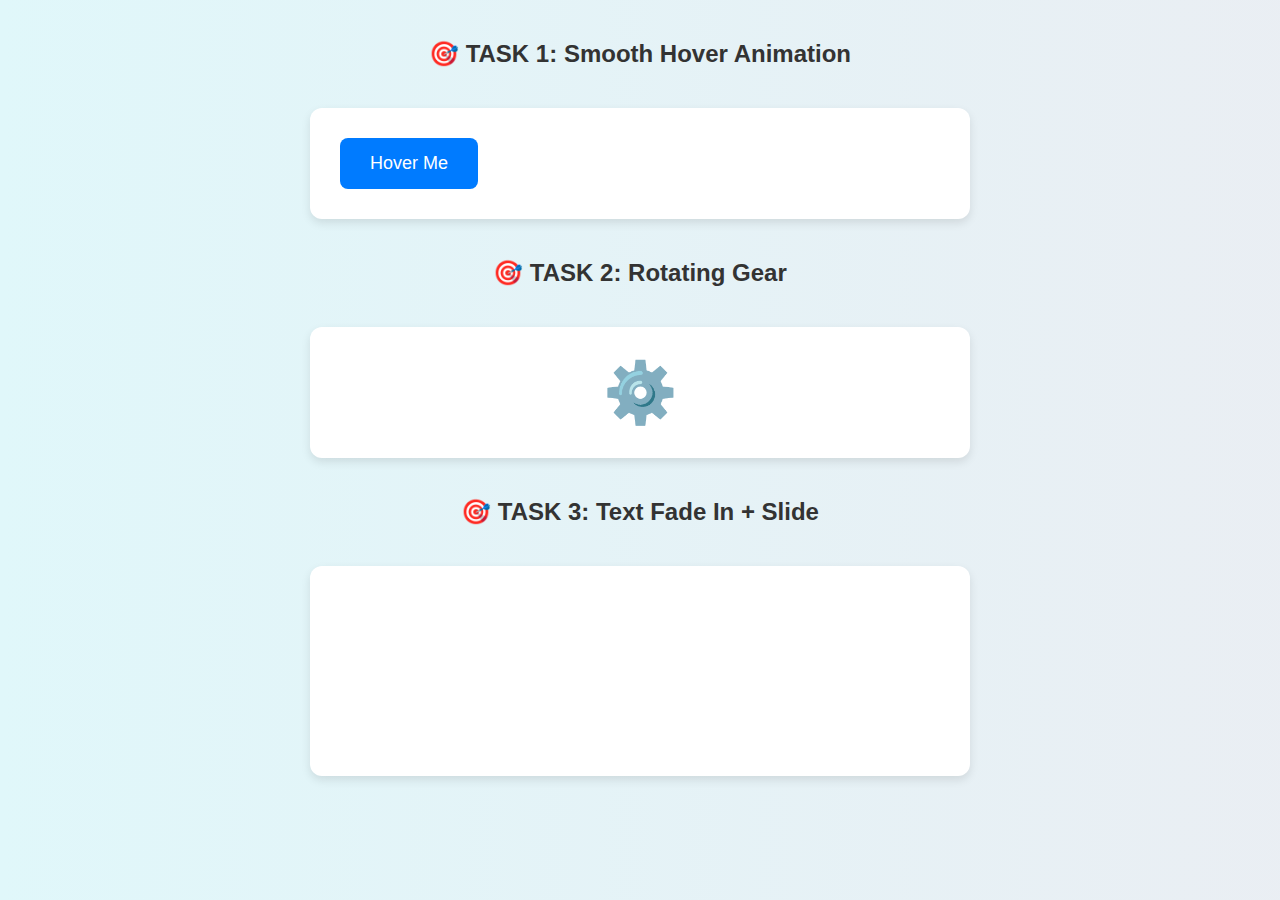
<file: assignment/anime.html>
<!DOCTYPE html>
<html lang="en">
<head>
  <meta charset="UTF-8">
  <title>CSS Animation Practice</title>
  <style>
    body {
      margin: 0;
      font-family: Arial, sans-serif;
      background: linear-gradient(270deg, #f0e5cf, #fddde6, #e0f7fa);
      background-size: 600% 600%;
      animation: backgroundShift 30s ease infinite;
    }

    h2 {
      text-align: center;
      color: #333;
      margin-top: 40px;
    }

    section {
      margin: 40px auto;
      max-width: 600px;
      padding: 30px;
      background: #fff;
      border-radius: 12px;
      box-shadow: 0 4px 10px rgba(0,0,0,0.1);
    }

    /* 🎯 TASK 1: Smooth Hover Animation */
    .task1-button {
      display: inline-block;
      padding: 15px 30px;
      font-size: 18px;
      color: white;
      background-color: #007BFF;
      border: none;
      border-radius: 8px;
      cursor: pointer;
      transition: background-color 0.5s ease, transform 0.5s ease;
    }

    .task1-button:hover {
      background-color: #0056b3;
      transform: scale(1.1);
    }

    /* 🎯 TASK 2: Rotating Gear */
    .gear {
      font-size: 60px;
      display: inline-block;
      animation: rotateGear 4s linear infinite;
    }

    @keyframes rotateGear {
      from { transform: rotate(0deg); }
      to { transform: rotate(360deg); }
    }

    /* 🎯 TASK 3: Text Fade In + Slide */
    .fade-slide-container {
      display: flex;
      justify-content: center;
      align-items: center;
      height: 150px;
    }

    .fade-slide-text {
      font-size: 32px;
      color: #222;
      opacity: 0;
      animation: fadeSlideIn 3s ease-out forwards;
    }

    @keyframes fadeSlideIn {
      from {
        opacity: 0;
        transform: translateX(-100px);
      }
      to {
        opacity: 1;
        transform: translateX(0);
      }
    }

    /* 🌈 BONUS: Background shift */
    @keyframes backgroundShift {
      0% { background-position: 0% 50%; }
      50% { background-position: 100% 50%; }
      100% { background-position: 0% 50%; }
    }

  </style>
</head>
<body>

  <h2>🎯 TASK 1: Smooth Hover Animation</h2>
  <section>
    <button class="task1-button">Hover Me</button>
  </section>

  <h2>🎯 TASK 2: Rotating Gear</h2>
  <section style="text-align: center;">
    <div class="gear">⚙️</div>
  </section>

  <h2>🎯 TASK 3: Text Fade In + Slide</h2>
  <section class="fade-slide-container">
    <h1 class="fade-slide-text">Welcome to CSS World</h1>
  </section>

</body>
</html>
</file>
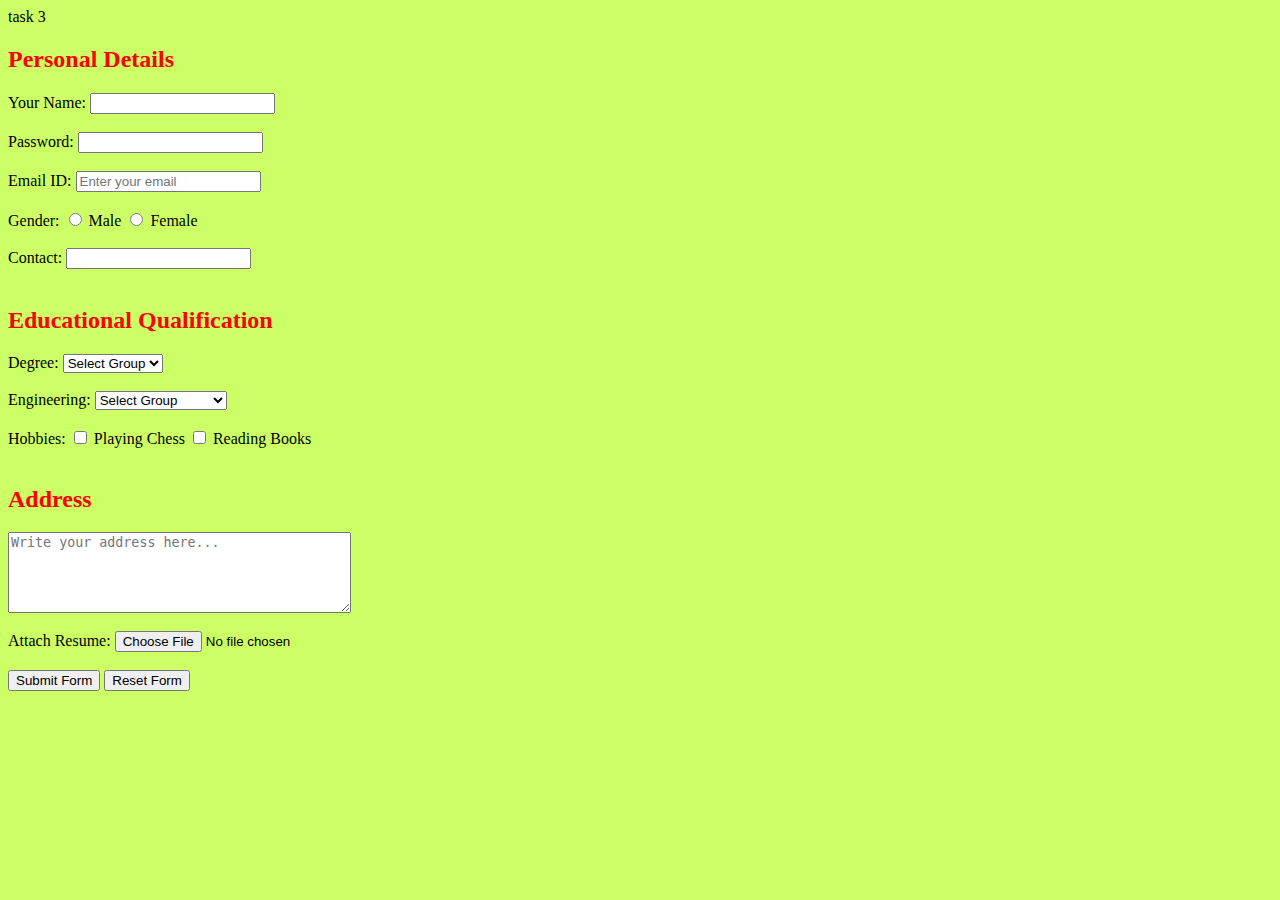
<file: assignment/assign2.html>
task 3 

<!DOCTYPE html>
<html lang="en">
<head>
    <meta charset="UTF-8">
    <title>Form Example</title>
</head>
<body style="background-color: #ccff66;">

    <h2 style="color: red;">Personal Details</h2>

    <form>
        <label>Your Name: </label>
        <input type="text" required><br><br>

        <label>Password: </label>
        <input type="password" required><br><br>

        <label>Email ID: </label>
        <input type="email" placeholder="Enter your email"><br><br>

        <label>Gender: </label>
        <input type="radio" name="gender"> Male
        <input type="radio" name="gender"> Female<br><br>

        <label>Contact: </label>
        <input type="text" required><br><br>

        <h2 style="color: red;">Educational Qualification</h2>

        <label>Degree: </label>
        <select>
            <option>Select Group</option>
            <option>B.Sc</option>
            <option>B.A</option>
            <option>B.Com</option>
        </select><br><br>

        <label>Engineering: </label>
        <select>
            <option>Select Group</option>
            <option>Computer Science</option>
            <option>Mechanical</option>
            <option>Electrical</option>
        </select><br><br>

        <label>Hobbies: </label>
        <input type="checkbox"> Playing Chess
        <input type="checkbox"> Reading Books<br><br>

        <h2 style="color: red;">Address</h2>

        <textarea rows="5" cols="40" placeholder="Write your address here..."></textarea><br><br>

        <label>Attach Resume: </label>
        <input type="file"><br><br>

        <input type="submit" value="Submit Form">
        <input type="reset" value="Reset Form">
    </form>

</body>
</html>
</file>
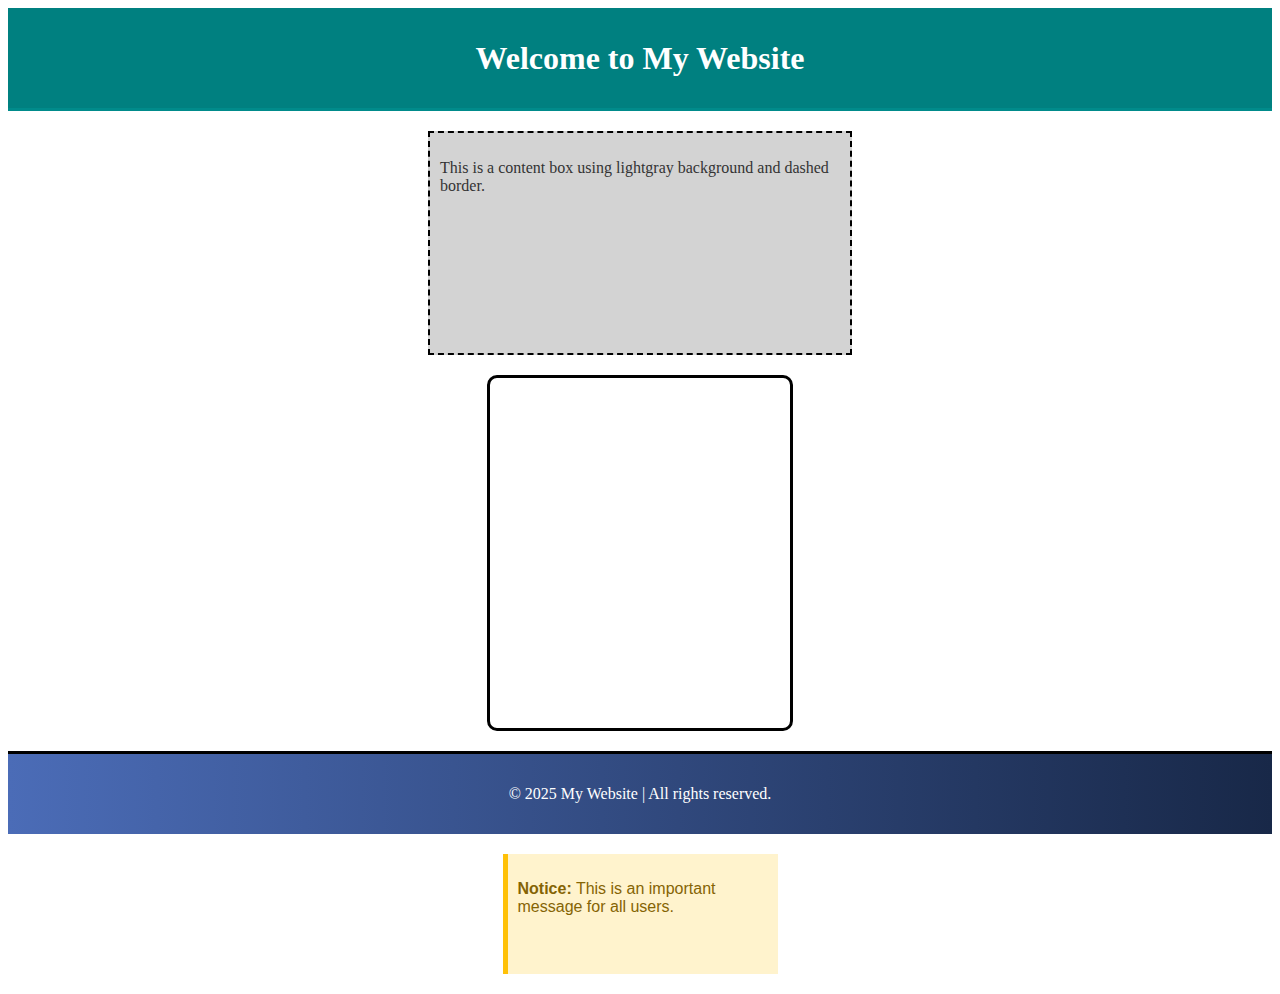
<file: assignment/assign4.html>
<!DOCTYPE html>
<html lang="en">
<head>
    <meta charset="UTF-8">
    <meta name="viewport" content="width=device-width, initial-scale=1.0">
    <title>CSS Designing Assignment</title>
    <style>
        /* Task 1: Header */
        .header {
            width: 100%;
            height: 100px;
            background-color: teal;
            color: white;
            border-bottom: 3px solid darkcyan;
            display: flex;
            align-items: center;
            justify-content: center;
        }

        /* Task 2: Content Box */
        .content-box {
            width: 400px;
            height: 200px;
            background-color: lightgray;
            border: 2px dashed black;
            color: #333;
            margin: 20px auto;
            padding: 10px;
        }

        /* Task 3: Profile Card */
        .profile-card {
            width: 300px;
            height: 350px;
            background-image: url('https://picsum.photos/300/350');
            background-size: cover;
            background-repeat: no-repeat;
            background-position: center;
            border: 3px solid black;
            border-radius: 10px;
            margin: 20px auto;
            color: white;
            display: flex;
            align-items: center;
            justify-content: center;
            font-weight: bold;
        }

        /* Task 4: Footer */
        .footer {
            width: 100%;
            height: 80px;
            background: linear-gradient(to right, #4b6cb7, #182848);
            border-top: 3px solid #000;
            color: white;
            display: flex;
            align-items: center;
            justify-content: center;
        }

        /* Task 5: Notification Box */
        .notification-box {
            width: 250px;
            height: 100px;
            background-color: #fff3cd;
            border-left: 5px solid #ffc107;
            color: #856404;
            margin: 20px auto;
            padding: 10px;
            font-family: Arial, sans-serif;
        }
    </style>
</head>
<body>

    <!-- Task 1: Header -->
    <div class="header">
        <h1>Welcome to My Website</h1>
    </div>

    <!-- Task 2: Content Box -->
    <div class="content-box">
        <p>This is a content box using lightgray background and dashed border.</p>
    </div>

    <!-- Task 3: Profile Card -->
    <div class="profile-card">
        <p>Profile Card</p>
    </div>

    <!-- Task 4: Footer -->
    <div class="footer">
        <p>&copy; 2025 My Website | All rights reserved.</p>
    </div>

    <!-- Task 5: Notification Box -->
    <div class="notification-box">
        <p><strong>Notice:</strong> This is an important message for all users.</p>
    </div>

</body>
</html>
</file>
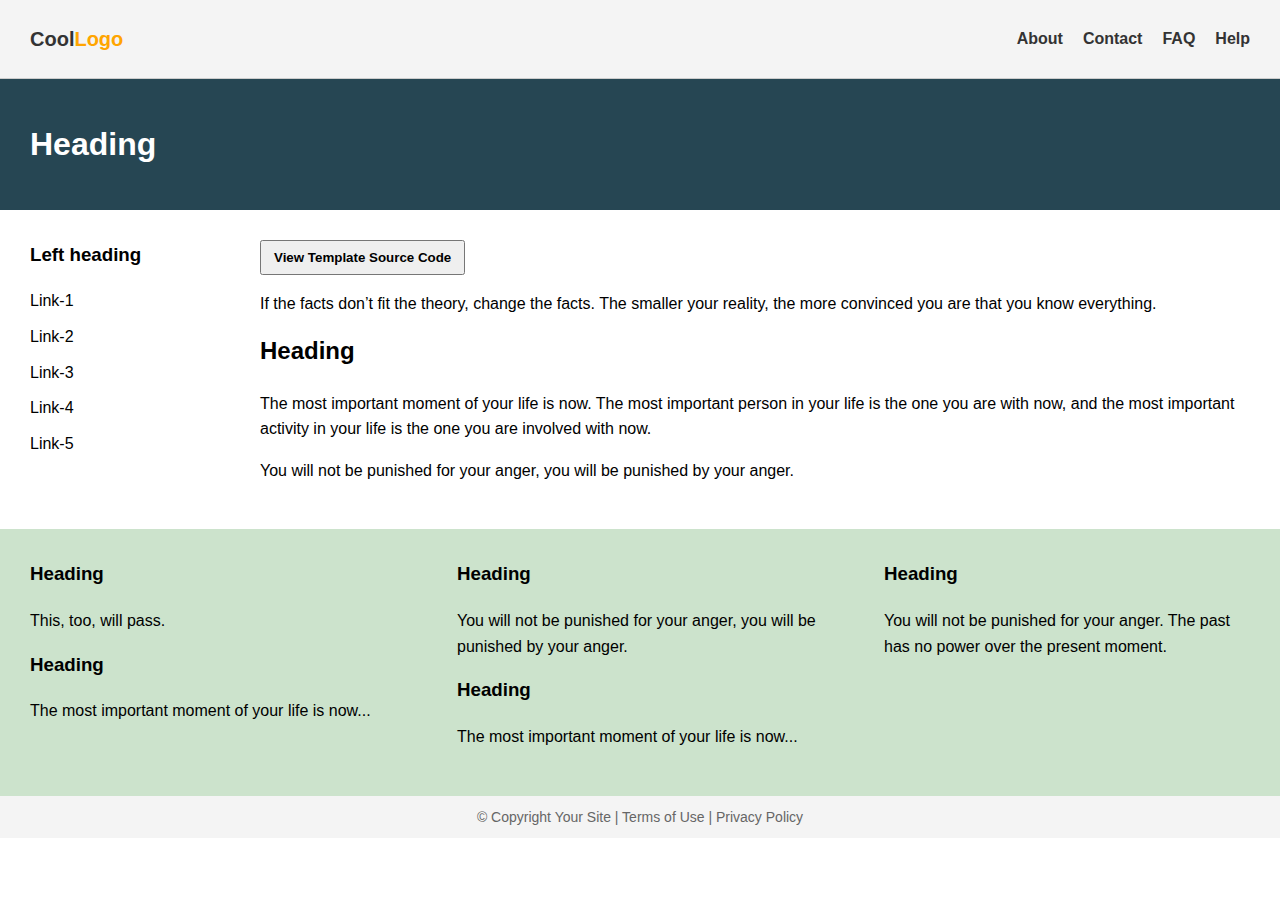
<file: assignment/assign5(2).html>
<!DOCTYPE html>
<html lang="en">
<head>
  <meta charset="UTF-8">
  <title>Cool Logo Page</title>
  <style>
    body {
      margin: 0;
      font-family: Arial, sans-serif;
      line-height: 1.6;
    }

    /* Navbar */
    .navbar {
      background-color: #f4f4f4;
      padding: 10px 30px;
      display: flex;
      justify-content: space-between;
      align-items: center;
      border-bottom: 1px solid #ccc;
    }

    .navbar .logo {
      font-weight: bold;
      font-size: 20px;
      color: #333;
    }

    .navbar ul {
      list-style: none;
      display: flex;
      gap: 20px;
    }

    .navbar ul li {
      display: inline;
    }

    .navbar ul li a {
      text-decoration: none;
      color: #333;
      font-weight: bold;
    }

    /* Hero Section */
    .hero {
      background-color: #264653;
      color: white;
      padding: 40px 30px;
    }

    .hero h1 {
      margin: 0;
    }

    /* Sidebar + Content Layout */
    .container {
      display: flex;
      padding: 30px;
      gap: 30px;
    }

    .sidebar {
      width: 200px;
    }

    .sidebar h3 {
      margin-top: 0;
    }

    .sidebar ul {
      list-style: none;
      padding: 0;
    }

    .sidebar ul li {
      margin: 10px 0;
    }

    .content {
      flex: 1;
    }

    .content h2 {
      margin-top: 0;
    }

    /* Bottom Grid Section */
    .bottom {
      background-color: #cce3cc;
      display: flex;
      justify-content: space-between;
      padding: 30px;
    }

    .bottom .column {
      width: 30%;
    }

    .bottom h3 {
      margin-top: 0;
    }

    /* Footer */
    footer {
      background-color: #f4f4f4;
      text-align: center;
      padding: 10px;
      font-size: 14px;
      color: #666;
    }
  </style>
</head>
<body>

  <!-- Navbar -->
  <div class="navbar">
    <div class="logo">Cool<span style="color: orange;">Logo</span></div>
    <ul>
      <li><a href="#">About</a></li>
      <li><a href="#">Contact</a></li>
      <li><a href="#">FAQ</a></li>
      <li><a href="#">Help</a></li>
    </ul>
  </div>

  <!-- Hero Section -->
  <div class="hero">
    <h1>Heading</h1>
  </div>

  <!-- Sidebar + Content -->
  <div class="container">
    <div class="sidebar">
      <h3>Left heading</h3>
      <ul>
        <li>Link-1</li>
        <li>Link-2</li>
        <li>Link-3</li>
        <li>Link-4</li>
        <li>Link-5</li>
      </ul>
    </div>

    <div class="content">
      <button style="padding: 8px 12px; font-weight: bold;">View Template Source Code</button>
      <p>
        If the facts don’t fit the theory, change the facts. The smaller your reality, the more convinced you are that you know everything.
      </p>

      <h2>Heading</h2>
      <p>
        The most important moment of your life is now. The most important person in your life is the one you are with now,
        and the most important activity in your life is the one you are involved with now.
      </p>

      <p>
        You will not be punished for your anger, you will be punished by your anger.
      </p>
    </div>
  </div>

  <!-- Bottom Section -->
  <div class="bottom">
    <div class="column">
      <h3>Heading</h3>
      <p>This, too, will pass.</p>
      <h3>Heading</h3>
      <p>The most important moment of your life is now...</p>
    </div>
    <div class="column">
      <h3>Heading</h3>
      <p>You will not be punished for your anger, you will be punished by your anger.</p>
      <h3>Heading</h3>
      <p>The most important moment of your life is now...</p>
    </div>
    <div class="column">
      <h3>Heading</h3>
      <p>You will not be punished for your anger. The past has no power over the present moment.</p>
    </div>
  </div>

  <!-- Footer -->
  <footer>
    © Copyright Your Site | Terms of Use | Privacy Policy
  </footer>

</body>
</html>
</file>
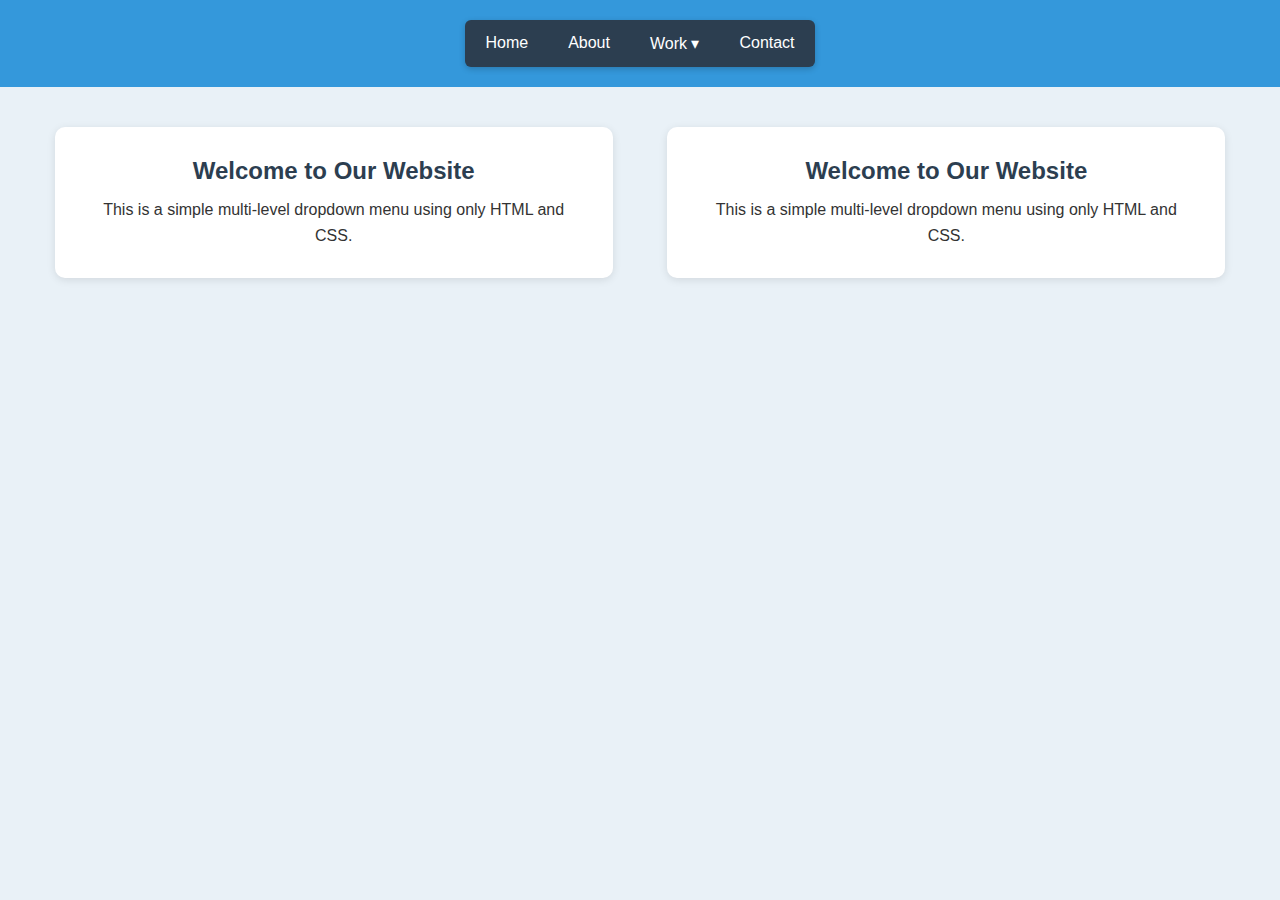
<file: assignment/dropdown.html>
<!DOCTYPE html>
<html lang="en">
<head>
  <meta charset="UTF-8">
  <title>Dropdown Menu - Task 1 & 2</title>
  <style>
    /* === TASK 1: CSS PROPERTIES USED === */
    * {
      margin: 0;
      padding: 0;
      box-sizing: border-box;
    }

    body {
      font-family: Arial, sans-serif;
      background-color: #e9f1f7;
      color: #333;
    }

    /* === NAVBAR === */
    .navbar {
      background-color: #3498db;   /* Task 1: background-color */
      padding: 20px 0;
    }

    .menu {
      list-style: none;
      display: flex;               /* Task 1: display:flex */
      justify-content: center;
      background-color: #2c3e50;
      padding: 0;
      margin: 0 auto;
      width: fit-content;
      border-radius: 6px;
      box-shadow: 0 2px 6px rgba(0, 0, 0, 0.2); /* Task 1: box-shadow */
    }

    .menu li {
      position: relative;          /* Task 1: position */
    }

    .menu li a {
      display: block;
      padding: 14px 20px;
      color: white;
      text-decoration: none;
      font-size: 16px;
      transition: background-color 0.3s ease;  /* Task 1: transition */
    }

    .menu li:hover {
      background-color: #2980b9;
      cursor: pointer;             /* Task 1: cursor */
    }

    /* === DROPDOWN MENU === */
    .menu li ul {
      display: none;
      position: absolute;
      top: 100%;
      left: 0;
      background-color: #2c3e50;
      list-style: none;
      padding: 0;
      margin: 0;
      min-width: 160px;
      z-index: 1000;               /* Task 1: z-index */
    }

    .menu li:hover > ul {
      display: block;
    }

    .menu li ul li a {
      padding: 10px 20px;
      border-bottom: 1px solid #444;
    }

    .menu li ul li a:hover {
      background-color: #34495e;
    }

    /* === TWO COLUMN WRAPPER === */
    .wrapper {
      display: flex;               /* Task 1: flex layout */
      justify-content: space-evenly;
      padding: 40px 20px;
      gap: 20px;
      flex-wrap: wrap;
    }

    .content {
      width: 45%;
      text-align: center;
      background-color: white;
      padding: 30px;
      border-radius: 10px;
      box-shadow: 0 2px 8px rgba(0, 0, 0, 0.1);  /* Task 1: box-shadow */
      transition: transform 0.3s ease;           /* Task 1: transform + transition */
    }

    .content:hover {
      transform: scale(1.02);     /* Task 1: transform on hover */
    }

    .content h1 {
      font-size: 24px;
      margin-bottom: 12px;
      color: #2c3e50;
    }

    .content p {
      font-size: 16px;
      line-height: 1.6;
    }

    /* === RESPONSIVE (OPTIONAL) === */
    @media (max-width: 768px) {
      .content {
        width: 90%;
        margin-bottom: 20px;
      }
    }
  </style>
</head>
<body>

  <!-- === NAVIGATION BAR === -->
  <div class="navbar">
    <ul class="menu">
      <li><a href="#">Home</a></li>
      <li><a href="#">About</a></li>
      <li>
        <a href="#">Work ▾</a>
        <ul>
          <li><a href="#">Project 1</a></li>
          <li><a href="#">Project 2</a></li>
          <li><a href="#">Project 3</a></li>
        </ul>
      </li>
      <li><a href="#">Contact</a></li>
    </ul>
  </div>

  <!-- === TWO COLUMNS OF CONTENT === -->
  <div class="wrapper">
    <div class="content">
      <h1>Welcome to Our Website</h1>
      <p>This is a simple multi-level dropdown menu using only HTML and CSS.</p>
    </div>

    <div class="content">
      <h1>Welcome to Our Website</h1>
      <p>This is a simple multi-level dropdown menu using only HTML and CSS.</p>
    </div>
  </div>

</body>
</html>
</file>
